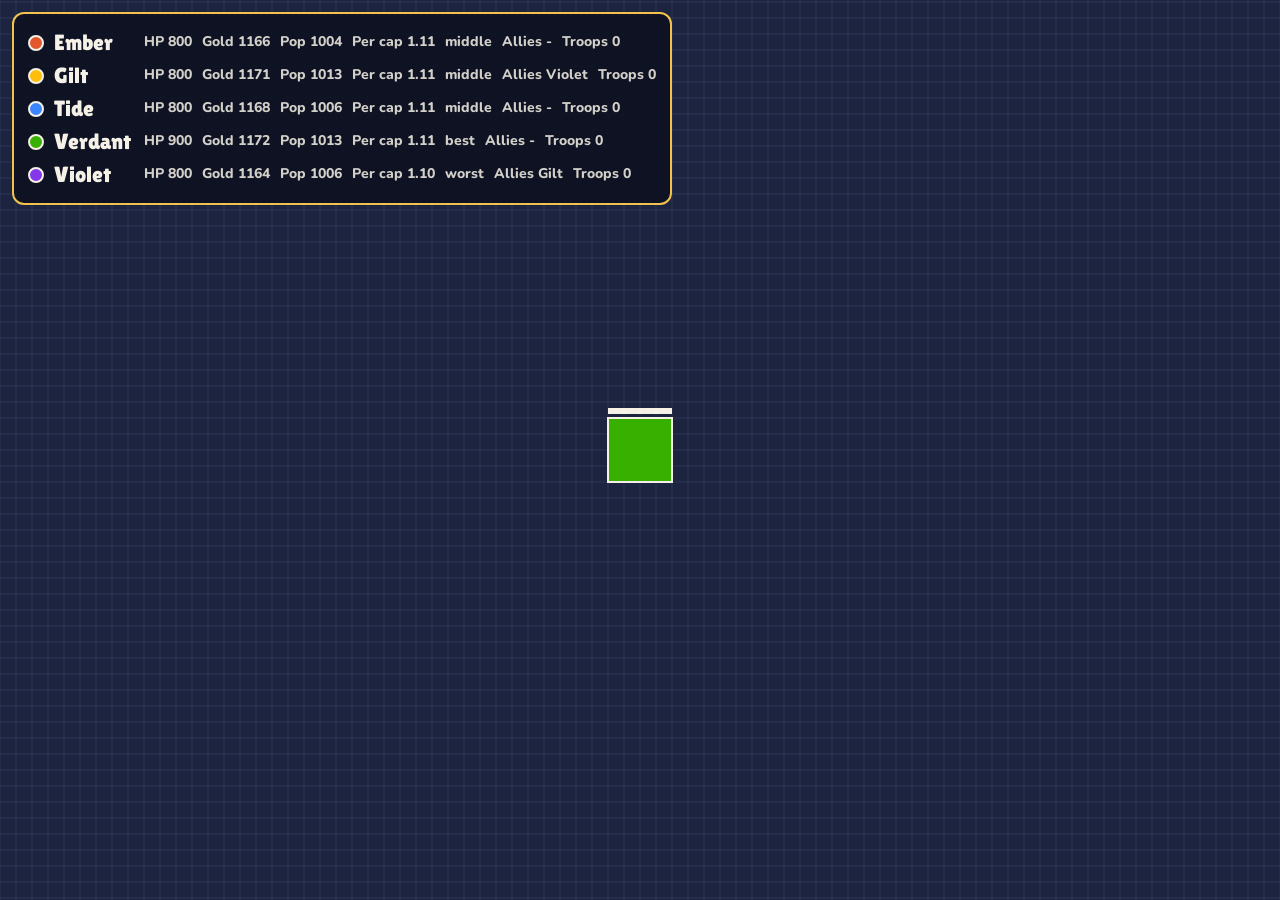
<file: index.html>
<!doctype html>
<html lang="en">
<head>
  <meta charset="utf-8" />
  <meta name="viewport" content="width=device-width, initial-scale=1" />
  <title>Ballkingdom</title>
  <link rel="preconnect" href="https://fonts.googleapis.com" />
  <link href="https://fonts.googleapis.com/css2?family=Lilita+One&family=Nunito:wght@600;800&display=swap" rel="stylesheet" />
  <style>
    html, body { margin: 0; height: 100%; overflow: hidden; background: #0b0f1e; }
    canvas { display: block; cursor: grab; touch-action: none; }
    canvas:active { cursor: grabbing; }
    #hud {
      position: fixed; top: 12px; left: 12px; min-width: 240px;
      background: rgba(11, 15, 30, 0.82); border: 2px solid #f2c14e;
      border-radius: 12px; padding: 12px 14px; color: #f5f1e6;
      font: 800 14px/1.3 "Nunito", system-ui, sans-serif;
    }
    .row { display: flex; align-items: center; gap: 10px; padding: 4px 0; }
    .row strong { font: 22px "Lilita One", cursive; min-width: 80px; }
    .row span:not(.dot) { opacity: 0.85; }
    .row.dead { opacity: 0.35; text-decoration: line-through; }
    .dot { width: 12px; height: 12px; border-radius: 50%; border: 2px solid #f5f1e6; }
    .winner { font: 28px "Lilita One", cursive; color: #f2c14e; margin-bottom: 6px; }
  </style>
</head>
<body>
  <canvas id="game"></canvas>
  <div id="hud">Loading kingdoms...</div>
  <script src="Script/game.js"></script>
</body>
</html>
</file>
